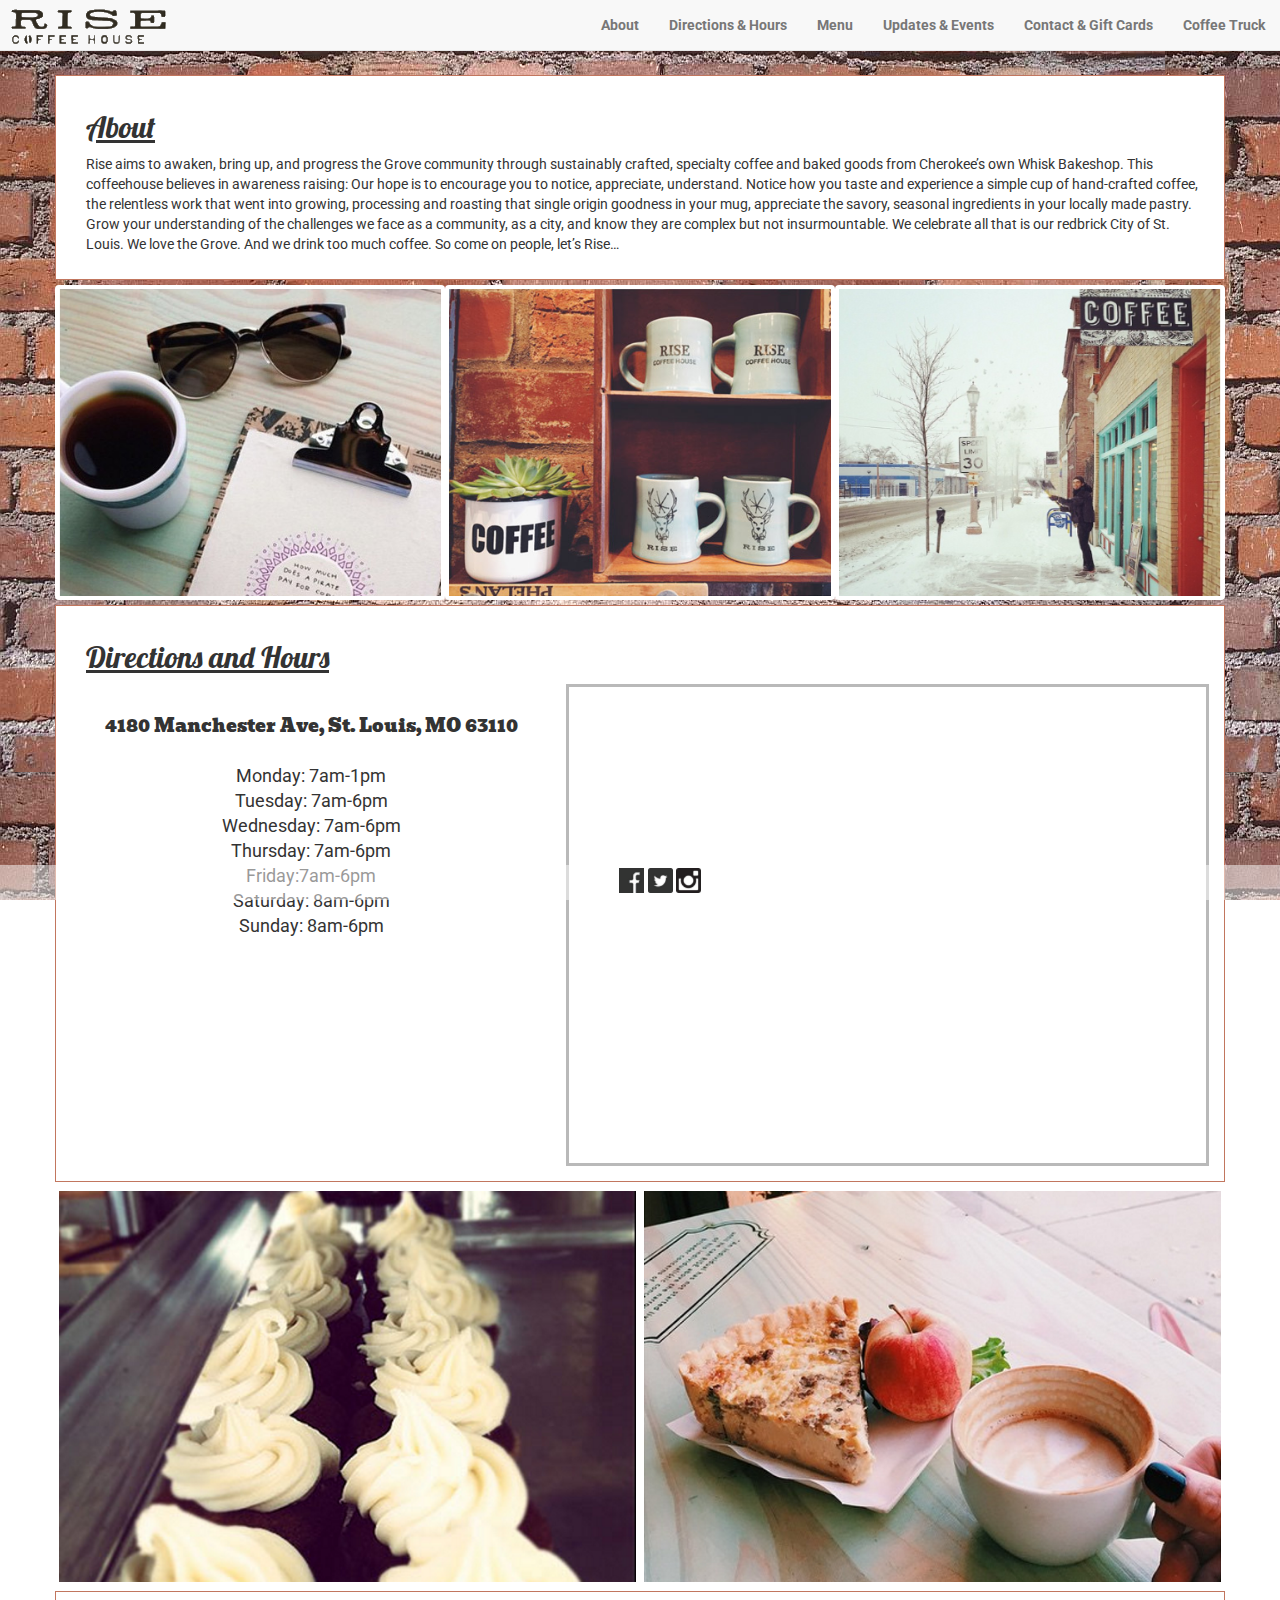
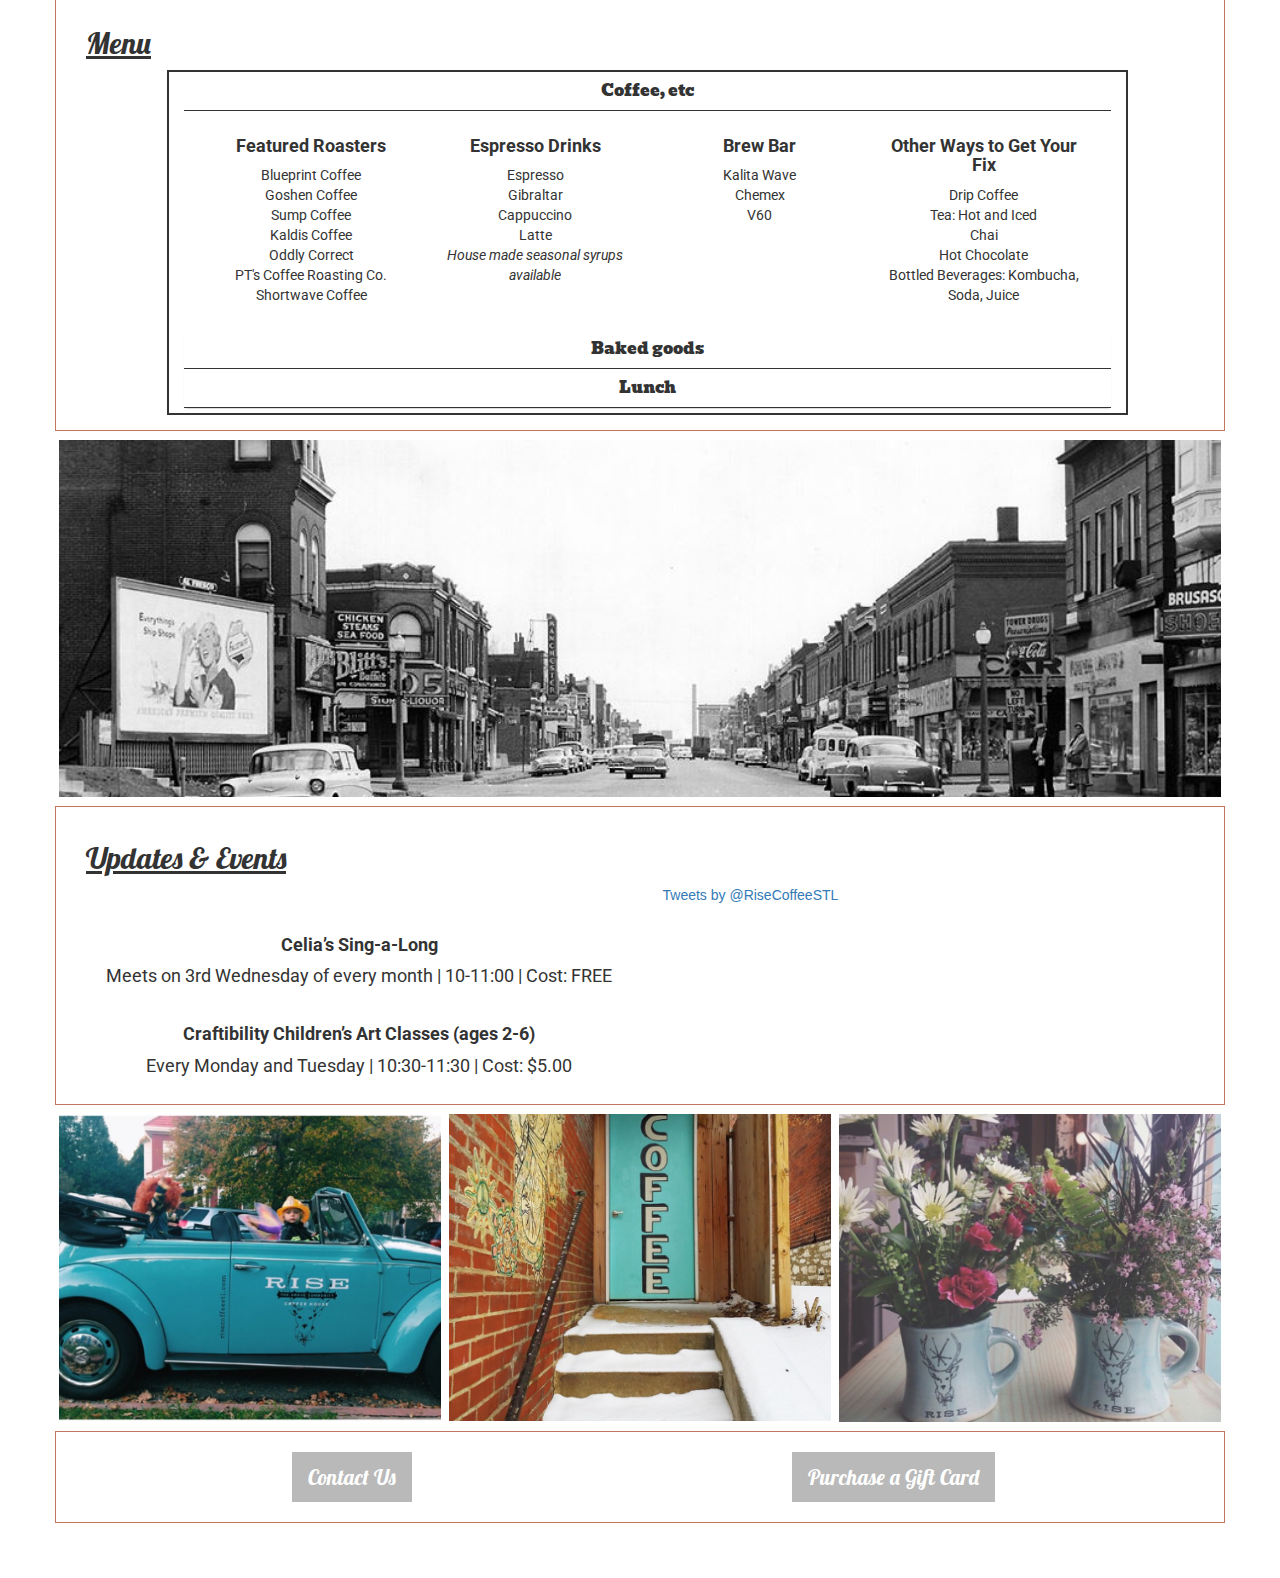
<file: index.html>
<!DOCTYPE html>
<html lang="en">
  <head>

  	<link href='http://fonts.googleapis.com/css?family=Coustard:400,900|Lobster|Bree+Serif|Bevan|Ultra|Trocchi|Roboto' rel='stylesheet' type='text/css'>

    <meta charset="utf-8">
    <meta http-equiv="X-UA-Compatible" content="IE=edge">
    <meta name="viewport" content="width=device-width, initial-scale=1">
    <title>RISE Coffee House</title>

    <!-- Bootstrap -->
    <link href="restaurant.css" rel="stylesheet">
	<link href="css/bootstrap.min.css" rel="stylesheet">

    <!-- HTML5 shim and Respond.js for IE8 support of HTML5 elements and media queries -->
    <!-- WARNING: Respond.js doesn't work if you view the page via file:// -->
    <!--[if lt IE 9]>
      <script src="https://oss.maxcdn.com/html5shiv/3.7.2/html5shiv.min.js"></script>
      <script src="https://oss.maxcdn.com/respond/1.4.2/respond.min.js"></script>
    <![endif]-->
</head>
<body data-spy="scroll" data-target=".navbar">
  
<div class="container.fluid">

<!--START NAV-->

	<nav class="navbar navbar-default navbar-fixed-top">
		<div class="container.fluid">
	    <!-- Brand and toggle get grouped for better mobile display -->
	    <div class="navbar-header inline">
	      <button type="button" class="navbar-toggle collapsed" data-toggle="collapse" data-target="#bs-example-navbar-collapse-1">
	        <span class="sr-only">Toggle navigation</span>
	        <span class="icon-bar"></span>
	        <span class="icon-bar"></span>
	        <span class="icon-bar"></span>
	      </button>
	      <div class="navbar-brand">
	      	<a href="index.html"><img src="main logo hollow.png" alt="Rise Coffee House"></a>
	      </div>
	      
	    </div>
	    <!-- Collect the nav links, forms, and other content for toggling -->
	    <div class="collapse navbar-collapse" id="bs-example-navbar-collapse-1">
	    <div class="navigation">
	      <ul class="nav navbar-nav links">
	        <li><a href="#about">About</a></li>	     
	        <li><a href="#directions">Directions & Hours</a></li>
	        <li><a href="#menu">Menu</a></li>	     
	        <li><a href="#updates">Updates & Events</a></li>
	        <li><a href="#contact">Contact & Gift Cards</a></li>	     
	        <li><a href="http://www.risecoffeetruck.com">Coffee Truck</a></li>
	      </ul>
	    </div>
	   </div>
	   </div>
	</nav>
<!--END NAV-->

<!--START ABOUT-->
<div class="row" id="about">
	<div class="container">
		<div class="content-block content col-xs-12 col-sm-12 col-md-12 col-lg-12">
			<h2>About</h2>
			<div class="row">
				<p class="col-md-12 col-xs-12">
				Rise aims to awaken, bring up, and progress the Grove community through sustainably crafted, specialty coffee and baked goods from Cherokee’s own Whisk Bakeshop. This coffeehouse believes in awareness raising: Our hope is to encourage you to notice, appreciate, understand. Notice how you taste and experience a simple cup of hand-crafted coffee, the relentless work that went into growing, processing and roasting that single origin goodness in your mug, appreciate the savory, seasonal ingredients in your locally made pastry. Grow your understanding of the challenges we face as a community, as a city, and know they are complex but not insurmountable. We celebrate all that is our redbrick City of St. Louis. We love the Grove. And we drink too much coffee. So come on people, let’s Rise…
				</p>
			</div>
		</div>
	</div>
</div>
<!--END ABOUT-->

<!--START IMAGE BLOCK 1-->
<div class="row">
	<div class="container">
		<div class="image-block col-xs-12 col-sm-12 col-md-12 col-lg-12">
			<div class="thumbnail hidden-xs col-sm-6 col-md-4 col-lg-4 col-xl-4">
				<img src="clipboard2.png" class="img-responsive">
			</div>
			<div class="thumbnail col-xs-12 col-sm-6 col-md-4 col-lg-4  col-xl-4">
				<img src="cups.png" class="img-responsive">
			</div>
			<div class="thumbnail hidden-xs hidden-sm col-md-4 col-lg-4  col-xl-4">
				<img src="snow.png" class="img-responsive">
			</div>
		</div>
	</div>
</div>
<!--END IMAGE BLOCK 1-->

<!--START DIRECTIONS-->
<div class="row" id="directions">
	<div class="container">	
		<div class="content-block content col-xs-12 col-sm-12 col-md-12 col-lg-12">			
		<h2>Directions and Hours</h2>
			<div class="row hours">							
				<ul class="col-md-5">
					<li class="special"> 4180 Manchester Ave, St. Louis, MO 63110</li>
					<br>
					<li>Monday: 7am-1pm</li>
					<li>Tuesday: 7am-6pm</li>
					<li>Wednesday: 7am-6pm</li>
					<li>Thursday: 7am-6pm</li>
					<li>Friday:7am-6pm</li>
					<li>Saturday: 8am-6pm</li>
					<li>Sunday: 8am-6pm</li>
				</ul>
				<div class="col-md-7">
					<div class="map">

					<!-- 4:3 aspect ratio -->
						<div class="embed-responsive embed-responsive-4by3">
						  <iframe class="embed-responsive-item" src="https://www.google.com/maps/embed?pb=!1m14!1m8!1m3!1d6233.8896593609325!2d-90.25331854232788!3d38.62715023673738!3m2!1i1024!2i768!4f13.1!3m3!1m2!1s0x0%3A0x9ad7c64b30b78a8d!2sRise+Coffee!5e0!3m2!1sen!2sus!4v1425337528663" width="400" height="300" frameborder="0" style="border:0"></iframe>
						</div>

					</div>
				</div>	
			</div>
		</div>
	</div>
</div>
<!--END DIRECTIONS-->

<!--START IMAGE BLOCK 2-->
<div class="row">
	<div class="container">
		<div class="image-block col-xs-12 col-sm-12 col-md-12 col-lg-12">
			<div class="thumbnail col-xs-12 col-sm-6 col-md-6 col-lg-6">
				<img src="cupcakes.png" class="img-responsive">
			</div>
			<div class="thumbnail hidden-xs col-sm-6 col-md-6 col-lg-6">
				<img src="food.png" class="img-responsive">
			</div>
		</div>
	</div>
</div>
<!--END IMAGE BLOCK 2-->

<!--START MENU-->
<div class="row" id="menu">
	<div class="container">
		<div class="content-block content col-xs-12 col-sm-12 col-md-12 col-lg-12">	
			<h2>Menu</h2>
				<div class="row">

					<div class="custom-accordion col-md-10 col-md-offset-1">
						<div class="panel-group" id="accordion" role="tablist" aria-multiselectable="true">
						  <div class="panel panel-default">
						    <div class="panel-heading" role="tab" id="headingOne">
						      <h3 class="panel-title">
						        <a data-toggle="collapse" data-parent="#accordion" href="#collapseOne" aria-expanded="true" aria-controls="collapseOne">
						          Coffee, etc
						        </a>
						      </h3>
						    </div>
						    <div id="collapseOne" class="panel-collapse collapse in" role="tabpanel" aria-labelledby="headingOne">
						      <div class="panel-body">
						        <ul class="col-md-3 col-xs-12">
						        	<li><h4>Featured Roasters</h4></li>
						        	<li>Blueprint Coffee</li>
						        	<li>Goshen Coffee</li>
						        	<li>Sump Coffee</li>
						        	<li>Kaldis Coffee</li>
						        	<li>Oddly Correct</li>
						        	<li>PT's Coffee Roasting Co.</li>
						        	<li>Shortwave Coffee</li>
						        </ul>
						        <ul class="col-md-3 col-xs-12">
						        	<li><h4>Espresso Drinks</h4></li>
						        	<li>Espresso</li>
						        	<li>Gibraltar</li>
						        	<li>Cappuccino</li>
						        	<li>Latte</li>
						        	<li><i>House made seasonal syrups available</i></li>
						        </ul>
						        <ul class="col-md-3 col-xs-12">
						        	<li><h4>Brew Bar</h4></li>
						        	<li>Kalita Wave</li>
						        	<li>Chemex</li>
						        	<li>V60</li>
						        </ul>
						        <ul class="col-md-3 col-xs-12">
						        	<li><h4>Other Ways to Get Your Fix</h4></li>
						        	<li>Drip Coffee</li>
						        	<li>Tea: Hot and Iced</li>
						        	<li>Chai</li>
						        	<li>Hot Chocolate</li>
						        	<li>Bottled Beverages: Kombucha, Soda, Juice</li>
						        </ul>
						      </div>
						  </div>
						  <div class="panel panel-default">
						    <div class="panel-heading" role="tab" id="headingTwo">
						      <h3 class="panel-title">
						        <a class="collapsed" data-toggle="collapse" data-parent="#accordion" href="#collapseTwo" aria-expanded="false" aria-controls="collapseTwo">
						          Baked goods
						        </a>
						      </h3>
						    </div>
						    <div id="collapseTwo" class="panel-collapse collapse" role="tabpanel" aria-labelledby="headingTwo">
						      <div class="panel-body">
						        <ul class="col-md-6 col-xs-12">
						        	<li><h4><a href="http://www.whiskstl.com/" alt="Visit Whisk Sustainable Bakeshop" class="food-link">Whisk Sustainable Bakeshop</a></h4></li>
						        	<li>Seasonal Quiche - Scones - Muffins - Cakeballs - Ice Pops - Handpies - Snacks for your Littles - Organic Milk and Juice - Fruit Cup - Cheese and Crackers - Yogurt</li>        	
						        </ul>
						        <ul class="col-md-6 col-xs-12">
						        	<li><h4><a href="https://www.facebook.com/pages/Eddies-Southtown-Donuts/366880101885" alt="Visit Eddie's Southtown Donuts" class="food-link">Eddie's Southtown Donuts</a></h4></li>
						        	<li>Regular $1</li>
						        	<li>Fancy $1.50</li>
						        </ul>
						    </div>
						  </div>
						  <div class="panel panel-default">
						    <div class="panel-heading" role="tab" id="headingThree">
						      <h3 class="panel-title">
						        <a class="collapsed" data-toggle="collapse" data-parent="#accordion" href="#collapseThree" aria-expanded="false" aria-controls="collapseThree">
						          Lunch
						        </a>
						      </h3>
						    </div>
						    <div id="collapseThree" class="panel-collapse collapse" role="tabpanel" aria-labelledby="headingThree">
						      <div class="panel-body">
						        <ul class="col-md-12 col-xs-12">
						        	<li><h4><small>Lunch provided by </small>The Social Affair<small> in Shaw</small></h4></li>
						        	<li>HARVEST CHICKEN SALAD - Roasted chicken, celery, granny smith apples, grapes, cranberries, caramelized walnuts served on bibb lettuce with rosemary crackers. $9 </li>
						        	<li>QUICHE - Deep dish quiche served with mixed greens and basil lemongrette $8</li>
						        	<li>WHITE BEAN AND BASIL DIP - Served with pita chips, carrots & celery $7</li>
						        	<li>SOUTHERN MAC & CHEESE - Served with a side of mixed greens and basil lemongrette $5.95</li>
						        	<li>KIDS MAC & CHEESE - Served with an apple, banana, or squeeze yogurt $5.95</li>
						        </ul>
						      </div>
						    </div>
						  </div>
						</div>
					</div>  				
  					</div>
  				</div>

  			</div>
		</div>
	</div>
</div>
</div>

<!--END MENU--> 

<!--START IMAGE BLOCK 3-->
<div class="row">
	<div class="container">
		<div class="image-block col-xs-12 col-sm-12 col-md-12 col-lg-12">
			<div class="thumbnail col-xs-12 col-sm-12 col-md-12 col-lg-12">
				<img src="grove-old-cropped.png" class="img-responsive">
			</div>
		</div>
	</div>
</div>

<!--END IMAGE BLOCK 3-->

<!--START UPDATES-->
<div class="row" id="updates">
	<div class="container">
		<div class="content-block content col-xs-12 col-sm-12 col-md-12 col-lg-12">  			
  			<h2>Updates & Events</h2>
  				<div class="row events">
  					<ul class="col-md-6 col-xs-12">
	  					<li><h4>Celia’s Sing-a-Long</h4></li>
	  					<li>Meets on 3rd Wednesday of every month  |  10-11:00  |  Cost: FREE</li>
	  					<br>
	  					<li><h4>Craftibility Children’s Art Classes (ages 2-6)</h4></li>
	  					<li>Every Monday and Tuesday  |  10:30-11:30  |  Cost: $5.00</li>
  					</ul>
  					<div class="col-md-6 col-xs-12">
	  					<a class="twitter-timeline" href="https://twitter.com/RiseCoffeeSTL" data-widget-id="567414863098413056">Tweets by @RiseCoffeeSTL</a>
	  					<script>!function(d,s,id){var js,fjs=d.getElementsByTagName(s)[0],p=/^http:/.test(d.location)?'http':'https';if(!d.getElementById(id)){js=d.createElement(s);js.id=id;js.src=p+"://platform.twitter.com/widgets.js";fjs.parentNode.insertBefore(js,fjs);}}(document,"script","twitter-wjs");</script>
	  					
	  				</div>
				</div>
		</div>
	</div>
</div>
<!--END UPDATES-->

<!--START IMAGE BLOCK 4-->
<div class="row">
	<div class="container">
		<div class="image-block col-xs-12 col-sm-12 col-md-12 col-lg-12">
			<div class="thumbnail hidden-xs hidden-sm col-md-4 col-lg-4">
				<img src="car.png" class="img-responsive">
			</div>
			<div class="thumbnail hidden-xs col-sm-6 col-md-4 col-lg-4">
				<img src="coffee.png" class="img-responsive">
			</div>
			<div class="thumbnail col-xs-12 col-sm-6 col-md-4 col-lg-4">
				<img src="flowers.png" class="img-responsive">
			</div>
		</div>
	</div>
</div>
<!--END IMAGE BLOCK 4-->

<!--START CONTACT-->
<div class="row" id="contact">
		<div class="container">
			<div class="content-block content col-xs-12 col-sm-12 col-md-12 col-lg-12">
				<ul class="buttons">
					<!-- CONTACT MODAL BUTTON -->
					<li class="col-xs-12 col-sm-5 col-md-5 col-lg-5"><button type="button" class="btn btn-primary btn-lg btn-main" data-toggle="modal" data-target="#contactModal">Contact Us</button></li>
					<!-- GIFT CARD MODAL BUTTON -->
					<li class="col-xs-12 col-sm-7 col-md-7 col-lg-7"><button type="button" class="btn btn-primary btn-lg btn-main" data-toggle="modal" data-target="#gcModal">Purchase a Gift Card</button></li>
				</ul>


				<!--CONTACT MODAL-->
  					<div class="modal fade" id="contactModal" tabindex="-1" role="dialog" aria-labelledby="contactModalLabel" aria-hidden="true">
					  <div class="modal-dialog">
					    <div class="modal-content">
					      <div class="modal-header">
					        <button type="button" class="close" data-dismiss="modal" aria-label="Close"><span aria-hidden="true">&times;</span></button>
					        <h4 class="modal-title" id="contactModalLabel">Contact Us</h4>
					      </div>
					      <div class="modal-body">
					      	<p>
					      		Questions? Comments? Just want to say hello? Send us message using the form below. We will will do our best to get back to you in a timely manner. You can also reach us on <a href="http://www.facebook.com/RiseCoffeeHouse">facebook.com/RiseCoffeeHouse</a>.
					      	</p>
						    <p>Your Information</p>
							    <input type="text" class="form-control" placeholder="Name"><br>
							    <input type="text" class="form-control" placeholder="Email"><br>
							    <input type="text" class="form-control" placeholder="Phone"><br>
							<p>Message Subject</p>
						    	<select class="form-control">
								  <option>I have a question</option>
								  <option>Vendor information</option>
								  <option>Employment opportunities</option>
								  <option>Other</option>
								</select>
								<br>
							<p>Your Message</p>
						    	<textarea class="form-control" rows="3"></textarea>
					      </div>
					      <div class="modal-footer">
					        <button type="button" class="btn btn-default btn-internal" data-dismiss="modal">Close</button>
					        <button type="button" class="btn btn-primary btn-internal">Submit</button>
					      </div>
					    </div>
					  </div>
					</div>

				<!--GIFT CARD MODAL-->
  					<div class="modal fade" id="gcModal" tabindex="-1" role="dialog" aria-labelledby="gcModalLabel" aria-hidden="true">
					  <div class="modal-dialog">
					    <div class="modal-content">
					      <div class="modal-header">
					        <button type="button" class="close" data-dismiss="modal" aria-label="Close"><span aria-hidden="true">&times;</span></button>
					        <h4 class="modal-title" id="gcModalLabel">Purchase a Gift Card</h4>
					      </div>
					      <div class="modal-body">
					      
						    <p>Give the gift of a delicious and sustainable pick-me-up.</p>
								<form class="form-inline">
								  <div class="form-group">
								    <label class="sr-only" for="exampleInputAmount">Amount (in dollars)</label>
								    <div class="input-group">
								      <div class="input-group-addon">$</div>
								      <input type="text" class="form-control" id="exampleInputAmount" placeholder="Enter Amount">
								      <div class="input-group-addon">.00</div>
								    </div>
								  </div>
								</form>
								<br>
							<p>Credit Card Information</p>
							    <input type="text" class="form-control" placeholder="Cardholder name"><br>
							    <input type="text" class="form-control" placeholder="Credit card number"><br>
							    <form class="form-inline">
									<div class="form-group">
								    	<input type="text" class="form-control short" placeholder="MM">/
								    	<input type="text" class="form-control short" placeholder="YY">
								    	<input type="text" class="form-control medium" placeholder="Security code"><br>
								    </div>
								</form>
								<br>
							<p>Billing Address</p>
							    <input type="text" class="form-control" placeholder="Street Address 1"><br>
							   	<input type="text" class="form-control" placeholder="Street Address 2"><br>
							   	<form class="form-inline">
									<div class="form-group">
							    		<input type="text" class="form-control" placeholder="City">
							    		<input type="text" class="form-control" placeholder="State">
							    		<input type="text" class="form-control short" placeholder="Zip">
							    	</div>
							    </form>
							    <br>
							<p>Recipient</p>
						    	<input type="text" class="form-control" placeholder="Recipient name"><br>
						    	<input type="text" class="form-control" placeholder="Recipient email address"><br>
						    	<p>Personalized Message</p>
							   		<textarea class="form-control" rows="3"></textarea>
					      </div>
					      <div class="modal-footer">
					        <button type="button" class="btn btn-default btn-internal" data-dismiss="modal">Close</button>
					        <button type="button" class="btn btn-primary btn-internal">Submit</button>
					      </div>
					    </div>
					  </div>
					</div>


  				</div>
  			</div>
		</div>
	</div>
<!--END CONTACT-->

<!--START FOOTER-->
<div class="row">
	<div class="container-fluid">
		<div class="content-block-footer">
			<ul class="social">				
				<li><a href="https://www.facebook.com/RiseCoffeeHouse" alt="Facebook"><img src="social/facebook.png"></a></li>
				<li><a href="https://twitter.com/RiseCoffeeSTL" alt="Twitter"><img src="social/twitter.png"></a></li>
				<li><a href="https://instagram.com/risecoffeestl/" alt="Instagram"><img src="social/instagram.png"></a></li>
			</ul>
		</div>
	</div>
</div>

    <!-- jQuery (necessary for Bootstrap's JavaScript plugins) -->
    <script src="https://ajax.googleapis.com/ajax/libs/jquery/1.11.2/jquery.min.js"></script>
    <!-- Include all compiled plugins (below), or include individual files as needed -->
    <script src="js/bootstrap.min.js"></script>
  </body>
</html>
</file>
<file: restaurant.css>
/*GENERAL*/
.container.fluid {
	width: 100%;
}

.container {
	padding: 0 !important;
}

ul {
	text-align: center;
	list-style-type: none;
}

body {
	padding-top: 70px;
	padding-bottom: 50px;
	position: relative;
	background-image: url("red-brick-2.png");
	background-repeat: repeat;
	background-attachment: fixed;
}

.content-block {
	margin-top:5px;
	margin-bottom:5px;
	background-color: #ffffff;
	border: 1px solid #C2765E;
}

.content {
	padding-top: 15px;
	padding-right: 30px;
	padding-bottom: 15px;
	padding-left: 30px !important;
}

.image-block {
	padding: 0px !important;
}

img {
	width: 100%;
}

.thumbnail {
	border: none !important;
	margin-bottom: 0 !important;
}

/*MAP ISSUES*/
.block {
	text-align: center;
}

.map iframe {
	border: 3px solid #b9b9b9 !important;
}

 /*FOOTER*/
.content-block-footer {
	position: fixed !important;
	bottom: 0px;
	width: 100% !important;
	height: 35px !important;
	background:rgba(255,255,255,0.5) !important;
}

ul.social {
	padding-top: 3px;
}
.social li {
	display: inline !important;
	float: center;
}
.social img {
	width: 25px;
	height: 25px;
}

/*NAVIGATION*/

.navbar {
	background:rgba(255,255,255,0.5); /*<this transparency code copied from */
}

ul.links {
	float:right;
}

.navbar-header {

}

.navbar-brand {
	height: 50px !important;
	padding: 0px !important;
}

.navbar-nav{
	font-family: 'Roboto', sans-serif;
	font-weight: bold;
}

/*ACCORDION MENU*/

div.custom-accordion {
	border: 2px solid #333333;
	background-color: #ffffff !important;
}

.panel {
	border:none !important;
}

.panel-group {
	margin-bottom: 5px !important;
}

.panel-heading {
	background-color: #ffffff !important;
	border-top: none !important;
	border-right: none !important;
	border-left: none !important;
	border-bottom: 1px solid #333333 !important;
}

h3.panel-title{
	text-align: center;
	font-family: 'Bevan', cursive;
}

.panel-body{
	background-color: #ffffff !important;
	border: none !important;
}
h4 {
	font-weight: bold !important;
}

a.food-link:link {
	color: #122B40 !important;
}

a.food-link:visited {
	color: #122B40 !important;
	text-decoration: underline;
}
a.food-link:hover {
	color: #122B40 !important;
	text-decoration: underline;
}
a.food-link:active {
	color: #122B40 !important;
	text-decoration: underline;
}
/*GENERAL FONTS */
p {
	font-family: 'Roboto', sans-serif;
}

h2 {
	font-family: 'Lobster', cursive !important;
	text-decoration: underline !important;
}

.content li {
	font-family: 'Roboto', sans-serif;
}

.hours ul {
	text-align: center;
	margin-top: 30px;
	font-size: 125%;
}

li.special {
	font-family: 'Bevan', cursive;
}

.events ul {
	text-align: center;
	margin-top: 40px;
	font-size: 125%;
}

/*MODAL*/

.modal-title {
	font-family: 'Lobster', cursive !important;
	font-size: 125% !important;
}

input.short {
	width: 50px !important;
}

input.medium {
	width: 120px !important;
}

.buttons {
	margin-bottom: 15px !important;
}

.buttons li {
	display:inline !important;
}

.btn {
	border-radius: 0 !important;
}

.btn-primary.btn-main {
	font-family: 'Lobster', cursive !important;
}

.btn-lg {
	height: 50px !important;
	font-size: 150% !important;
	margin: 5px !important;
}

.btn-internal {
	font-family: 'Roboto', sans-serif !important;
	text-transform: uppercase;
	letter-spacing: 2px;
}

.btn-primary, .btn-primary:hover, .btn-primary:active {
	background-color: #b9b9b9 !important;
	border: none !important;
	color: #ffffff !important;
	outline: none !important;
}

.btn-default .btn-default:hover, .btn-default:active {
	color: #303030 !important;
	outline: none !important;
}

/*SOME BUTTON CODE INFLUENCED BY INFO FOUND ON http://bootstrapbay.com/blog/bootstrap-button-styles/ */
</file>
